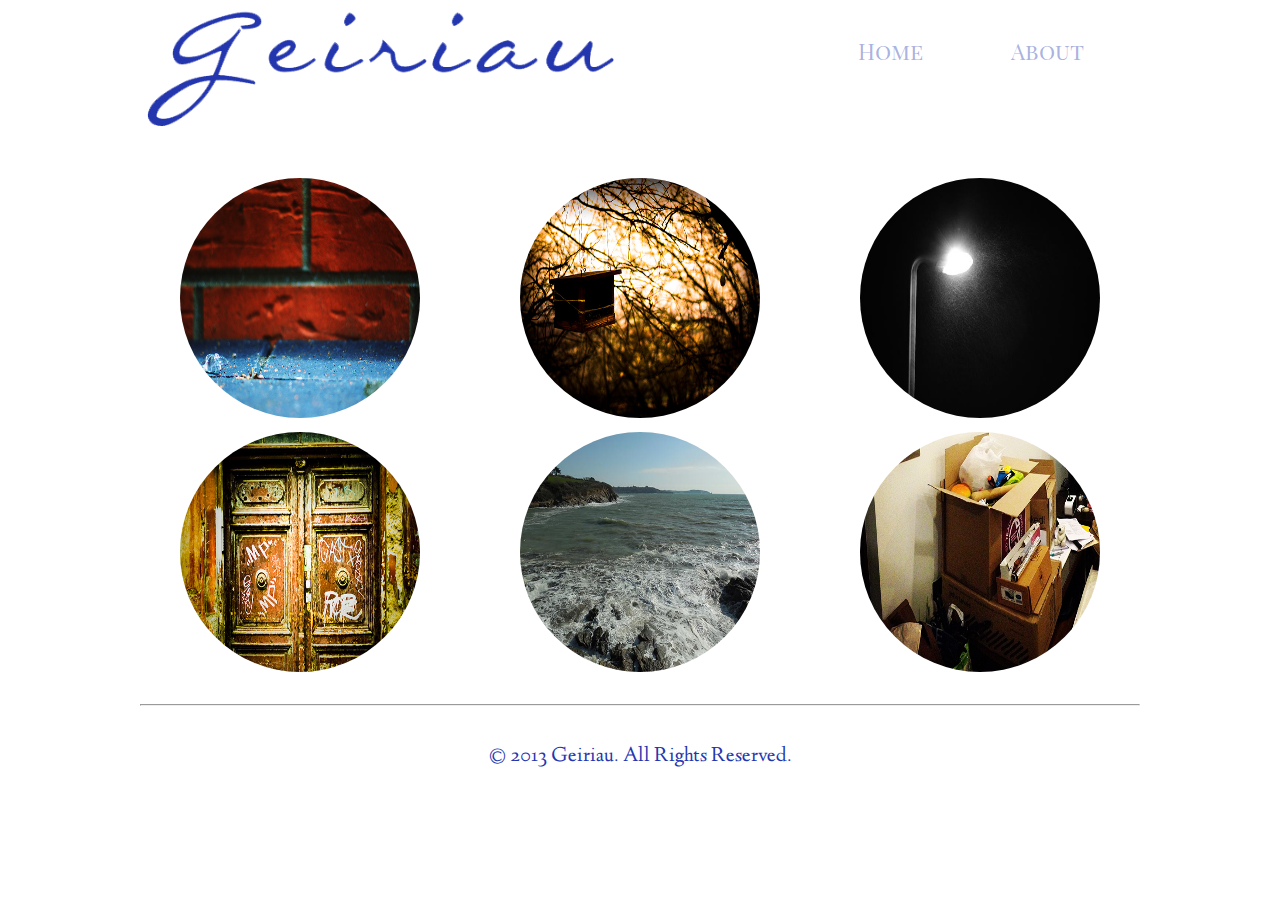
<file: index.html>
<!DOCTYPE HTML PUBLIC "-//W3C//DTD HTML 4.01//EN"
    "http://www.w3.org/TR/html4/strict.dtd"
    >
<html lang="en">
<head>
    <title>Geiriau</title>
    <link rel="stylesheet" href="css/normalize.css" type="text/css" media="screen" >
    <link rel="stylesheet" href="css/grid.css" type="text/css" media="screen">
    <link rel="stylesheet" href="css/style.css" type="text/css" media="screen">
    <meta name="viewport" content="width=device-width, initial-scale=1">
    <meta name="description" content="A collection of short stories, flash fiction and other writing. My imagination in words." />
</head>
<body>
    <div class="container clearfix">
    <div class="grid_6 header_img">
        <a href="/"><img src="img/title.png" alt="Geiriau-Header"></a>
    </div>
    <div class="grid_6 omega">
         <ul class="main-nav">   
            <li class="nav-first"><a href="/">Home</a></li>
            <li class="nav-first"><a href="about.html">About</a></li>
           <!-- <li class="nav-first"><a href="#">Stories</a>
                <ul class="sub-nav">
                    <li><a href="#" class="nav-second">Flash Fiction</a></li>
                    <li><a href="#" class="nav-second">Short Stories</a></li>
            </ul>
            </li>
            <li class="nav-first"><a href="#">Contact</a></li> -->
         </ul>
    </div>
    <div class="grid_12" id="content">
        <div class="grid_4 story_home">
            <a href="where-the-sparkles-lie.html"><img src="img/one.jpg"></a>
            <span class="story_title">Where The Sparkles Lie</span>
        </div>
        <div class="grid_4 story_home">
            <a href="no-one-at-home.html"><img src="img/two.jpg"></a>
            <span class="story_title">No-One At Home</span>
        </div>
        <div class="grid_4 story_home omega">
            <a href="as-dust-dances.html"><img src="img/three.jpg"></a>
            <span class="story_title">As Dust Dances</span>
        </div>
        <div class="grid_4 story_home">
            <a href="the-door.html"><img src="img/four.jpg"></a>
            <span class="story_title">The Door</span>
        </div>
        <div class="grid_4 story_home">
            <a href="the-waves.html"><img src="img/five.jpg"></a>
            <span class="story_title">The Waves</span>
        </div>
        <div class="grid_4 story_home omega">
            <a href="moving-on.html"><img src="img/six.jpg"></a>
            <span class="story_title">Moving On</span>
        </div>  
    </div>
    <div class="grid_12"><hr/></div>
    <div id="copyright" class="grid_12">
      <p>&copy; 2013 Geiriau. All Rights Reserved.</p>
    </div>
</body>
</html>
</file>
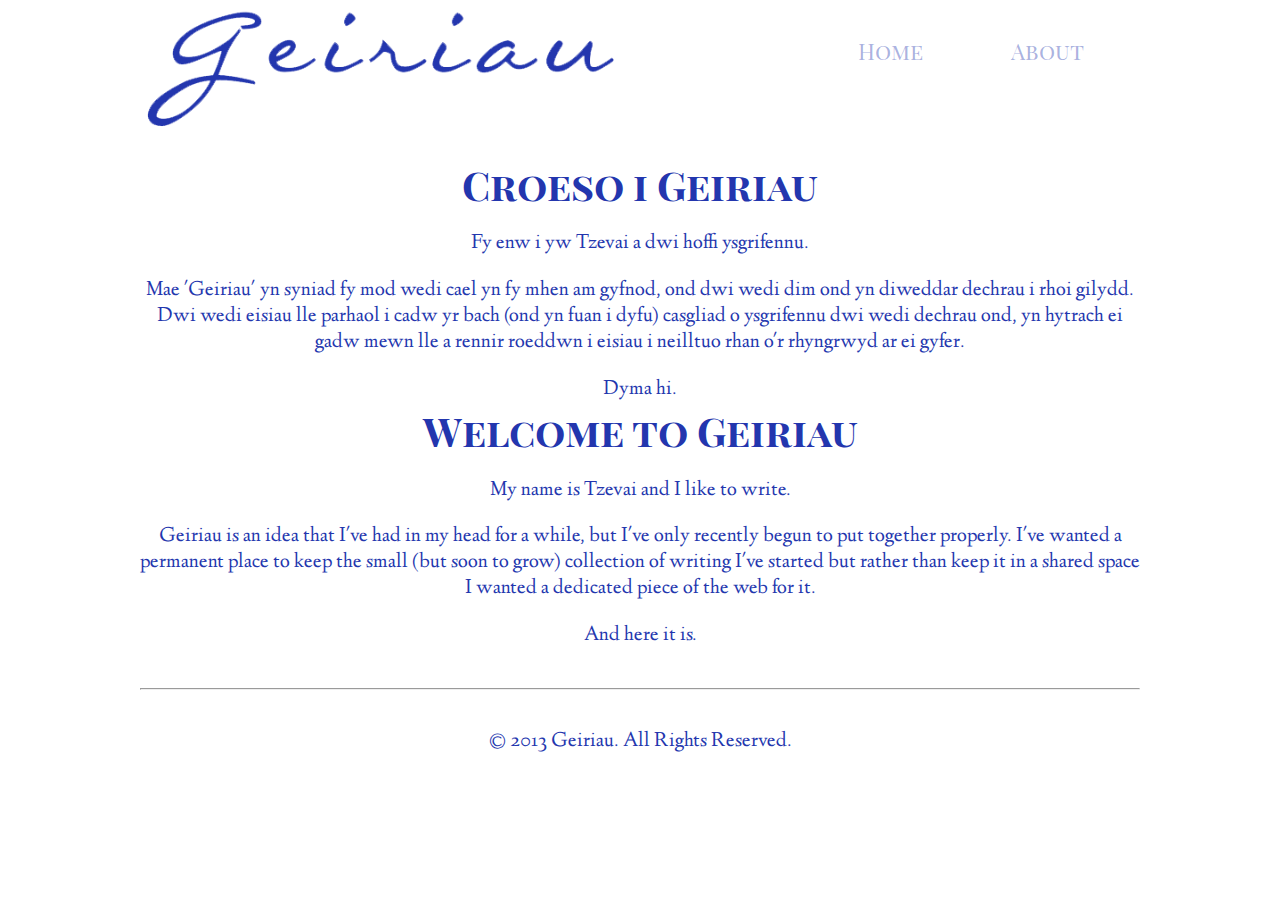
<file: about.html>
<!DOCTYPE HTML PUBLIC "-//W3C//DTD HTML 4.01//EN"
    "http://www.w3.org/TR/html4/strict.dtd"
    >
<html lang="en">
<head>
    <title>Geiriau</title>
    <link rel="stylesheet" href="css/normalize.css" type="text/css" media="screen" >
    <link rel="stylesheet" href="css/grid.css" type="text/css" media="screen">
    <link rel="stylesheet" href="css/style.css" type="text/css" media="screen">
    <meta name="viewport" content="width=device-width, initial-scale=1">
    <meta name="description" content="A collection of short stories, flash fiction and other writing. My imagination in words." />
</head>
<body>
    <div class="container clearfix">
    <div class="grid_6 header_img">
        <a href="/"><img src="img/title.png" alt="Geiriau-Header"></a>
    </div>
    <div class="grid_6 omega">
         <ul class="main-nav">   
            <li class="nav-first"><a href="/">Home</a></li>
            <li class="nav-first"><a href="about.html">About</a></li>
           <!-- <li class="nav-first"><a href="#">Stories</a>
                <ul class="sub-nav">
                    <li><a href="#" class="nav-second">Flash Fiction</a></li>
                    <li><a href="#" class="nav-second">Short Stories</a></li>
            </ul>
            </li>
            <li class="nav-first"><a href="#">Contact</a></li> -->
         </ul>
    </div>
    <div class="grid_12" id="content">
        <div class="about_text">
        <h4>Croeso i Geiriau</h4>
        <p>Fy enw i yw Tzevai a dwi hoffi ysgrifennu.</p>
        <p>Mae &apos;Geiriau&apos; yn syniad fy mod wedi cael yn fy mhen am gyfnod, ond dwi wedi dim ond yn diweddar dechrau i rhoi gilydd. Dwi wedi eisiau lle parhaol i cadw yr bach (ond yn fuan i dyfu) casgliad o ysgrifennu dwi wedi dechrau ond, yn hytrach ei gadw mewn lle a rennir roeddwn i eisiau i neilltuo rhan  o&#39r rhyngrwyd ar ei gyfer.</p>
        <p>Dyma hi.</p>
        <h4>Welcome to Geiriau</h4>
        <p>My name is Tzevai and I like to write.</p>
        <p>Geiriau is an idea that I&#39ve had in my head for a while, but I&#39ve only recently begun to put together properly. I&#39ve wanted a permanent place to    keep the small (but soon to grow) collection of writing I&#39ve started but rather than keep it in a shared space I wanted a dedicated piece of the web for it.</p>
        <p>And here it is.</p>
        </div>
    </div>
    <div class="grid_12"><hr/></div>
    <div id="copyright" class="grid_12">
      <p>&copy; 2013 Geiriau. All Rights Reserved.</p>
    </div>
</body>
</html>
</file>
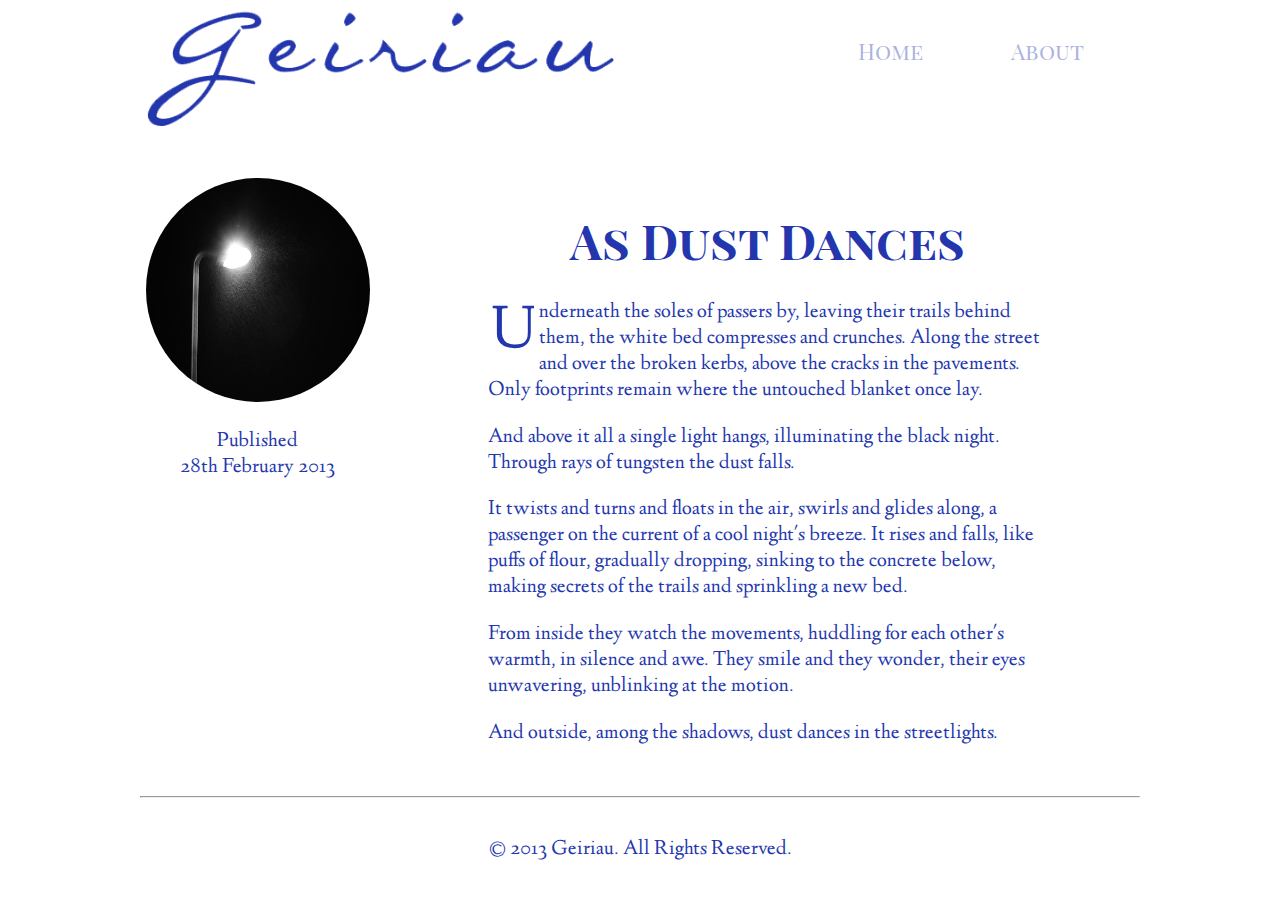
<file: as-dust-dances.html>
<!DOCTYPE HTML PUBLIC "-//W3C//DTD HTML 4.01//EN"
    "http://www.w3.org/TR/html4/strict.dtd"
    >
<html lang="en">
<head>
    <title>Geiriau</title>
    <link rel="stylesheet" href="css/normalize.css" type="text/css" media="screen" >
    <link rel="stylesheet" href="css/grid.css" type="text/css" media="screen">
    <link rel="stylesheet" href="css/style.css" type="text/css" media="screen">
    <meta name="viewport" content="width=device-width, initial-scale=1">
    <meta name="description" content="A collection of short stories, flash fiction and other writing. My imagination in words." />
</head>
<body>
    <div class="container clearfix">
    <div class="grid_6 header_img">
        <a href="/"><img src="img/title.png" alt="Geiriau-Header"></a>
    </div>
    <div class="grid_6 omega">
         <ul class="main-nav">   
            <li class="nav-first"><a href="/">Home</a></li>
            <li class="nav-first"><a href="about.html">About</a></li>
           <!-- <li class="nav-first"><a href="#">Stories</a>
                <ul class="sub-nav">
                    <li><a href="#" class="nav-second">Flash Fiction</a></li>
                    <li><a href="#" class="nav-second">Short Stories</a></li>
            </ul>
            </li>
            <li class="nav-first"><a href="#">Contact</a></li> -->
         </ul>
    </div>
    <div class="grid_12" id="content">
        <div class="grid_3   author_detail">
        <div class="author_img">
            <img src="img/three.jpg">    
        </div>
        <div class="author_meta">
            <p>Published</br>28th February 2013</p>
        </div>
        </div>
        <div id="content" class="grid_9 omega">
            <h3 class="post_title">As Dust Dances</h3>
            <div class="post_words">
                <p>Underneath the soles of passers by, leaving their trails behind them, the white bed compresses and crunches. Along the street and over the broken kerbs, above the cracks in the pavements. Only footprints remain where the untouched blanket once lay.</p>
                <p>And above it all a single light hangs, illuminating the black night. Through rays of tungsten the dust falls.</p>
                <p>It twists and turns and floats in the air, swirls and glides along, a passenger on the current of a cool night&#39s breeze. It rises and falls, like puffs of flour, gradually dropping, sinking to the concrete below, making secrets of the trails and sprinkling a new bed.</p>
                <p>From inside they watch the movements, huddling for each other&#39s warmth, in silence and awe. They smile and they wonder, their eyes unwavering, unblinking at the motion.</p>
                <p>And outside, among the shadows, dust dances in the streetlights.</p>
            </div>
        </div>
    </div>
    <div class="grid_12"><hr/></div>
    <div id="copyright" class="grid_12">
      <p>&copy; 2013 Geiriau. All Rights Reserved.</p>
    </div>
</body>
</html>
</file>
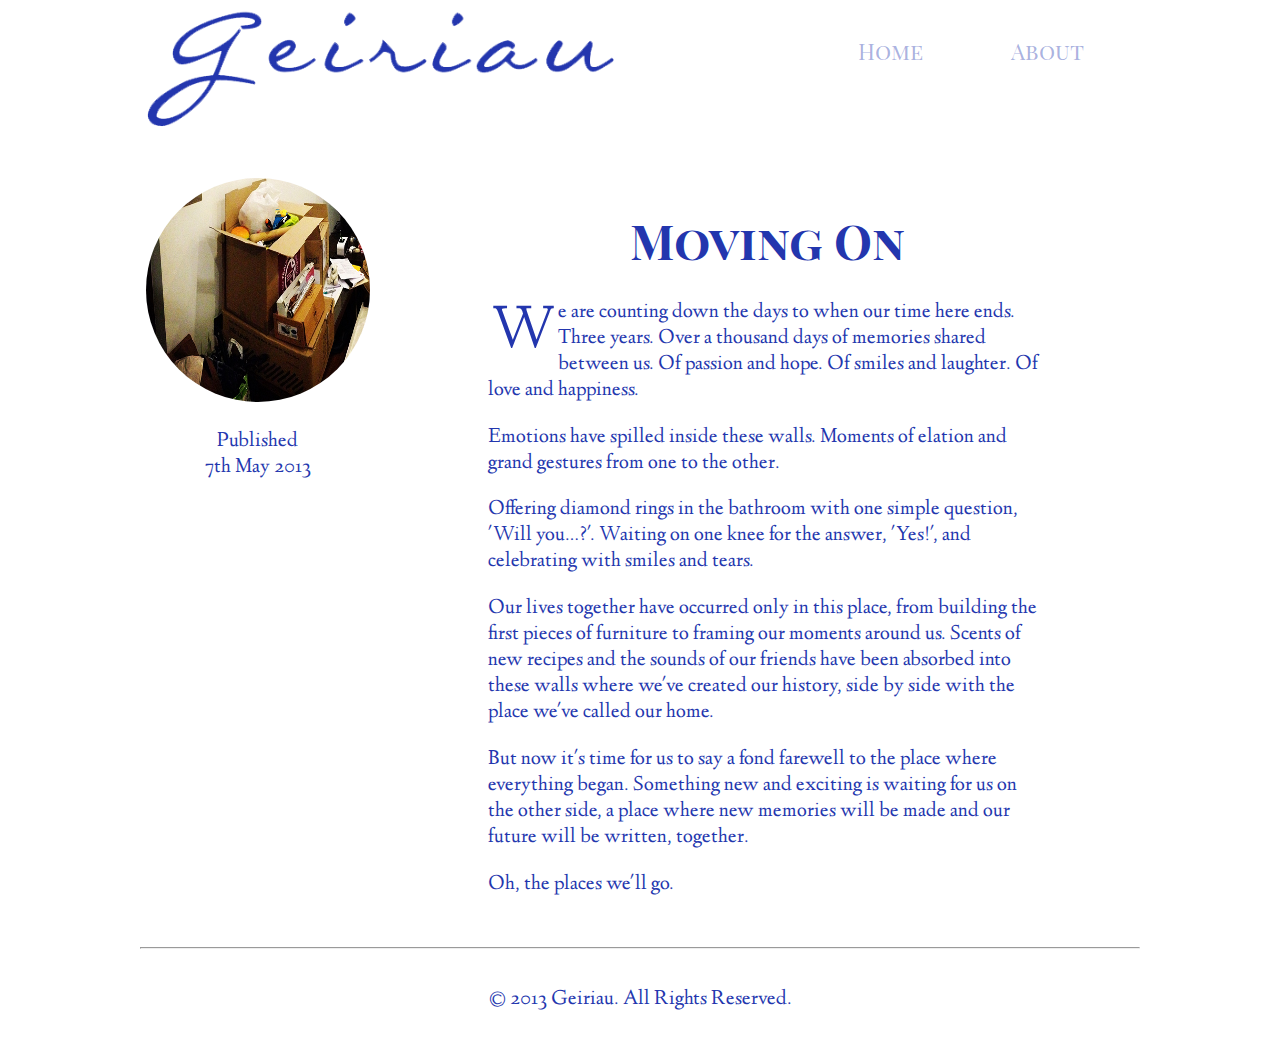
<file: moving-on.html>
<!DOCTYPE HTML PUBLIC "-//W3C//DTD HTML 4.01//EN"
    "http://www.w3.org/TR/html4/strict.dtd"
    >
<html lang="en">
<head>
    <title>Geiriau</title>
    <link rel="stylesheet" href="css/normalize.css" type="text/css" media="screen" >
    <link rel="stylesheet" href="css/grid.css" type="text/css" media="screen">
    <link rel="stylesheet" href="css/style.css" type="text/css" media="screen">
    <meta name="viewport" content="width=device-width, initial-scale=1">
    <meta name="description" content="A collection of short stories, flash fiction and other writing. My imagination in words." />
</head>
<body>
    <div class="container clearfix">
    <div class="grid_6 header_img">
        <a href="/"><img src="img/title.png" alt="Geiriau-Header"></a>
    </div>
    <div class="grid_6 omega">
         <ul class="main-nav">   
            <li class="nav-first"><a href="/">Home</a></li>
            <li class="nav-first"><a href="about.html">About</a></li>
           <!-- <li class="nav-first"><a href="#">Stories</a>
                <ul class="sub-nav">
                    <li><a href="#" class="nav-second">Flash Fiction</a></li>
                    <li><a href="#" class="nav-second">Short Stories</a></li>
            </ul>
            </li>
            <li class="nav-first"><a href="#">Contact</a></li> -->
         </ul>
    </div>
    <div class="grid_12" id="content">
        <div class="grid_3   author_detail">
        <div class="author_img">
            <img src="img/six.jpg">    
        </div>
        <div class="author_meta">
            <p>Published</br>7th May 2013</p>
        </div>
        </div>
        <div id="content" class="grid_9 omega">
            <h3 class="post_title">Moving On</h3>
            <div class="post_words">
                <p>We are counting down the days to when our time here ends. Three years. Over a thousand days of memories shared between us. Of passion and hope. Of smiles and laughter. Of love and happiness.</p>
                <p>Emotions have spilled inside these walls. Moments of elation and grand gestures from one to the other.</p>
                <p>Offering diamond rings in the bathroom with one simple question, &#39Will you&#8230?&#39. Waiting on one knee for the answer, &#39Yes!&#39, and celebrating with smiles and tears.</p>
                <p>Our lives together have occurred only in this place, from building the first pieces of furniture to framing our moments around us. Scents of new recipes and the sounds of our friends have been absorbed into these walls where we&#39ve created our history, side by side with the place we&#39ve called our home.</p>
                <p>But now it&#39s time for us to say a fond farewell to the place where everything began. Something new and exciting is waiting for us on the other side, a place where new memories will be made and our future will be written, together.</p>
                <p>Oh, the places we&#39ll go.</p>
            </div>
        </div>
    </div>
    <div class="grid_12"><hr/></div>
    <div id="copyright" class="grid_12">
      <p>&copy; 2013 Geiriau. All Rights Reserved.</p>
    </div>
</body>
</html>
</file>
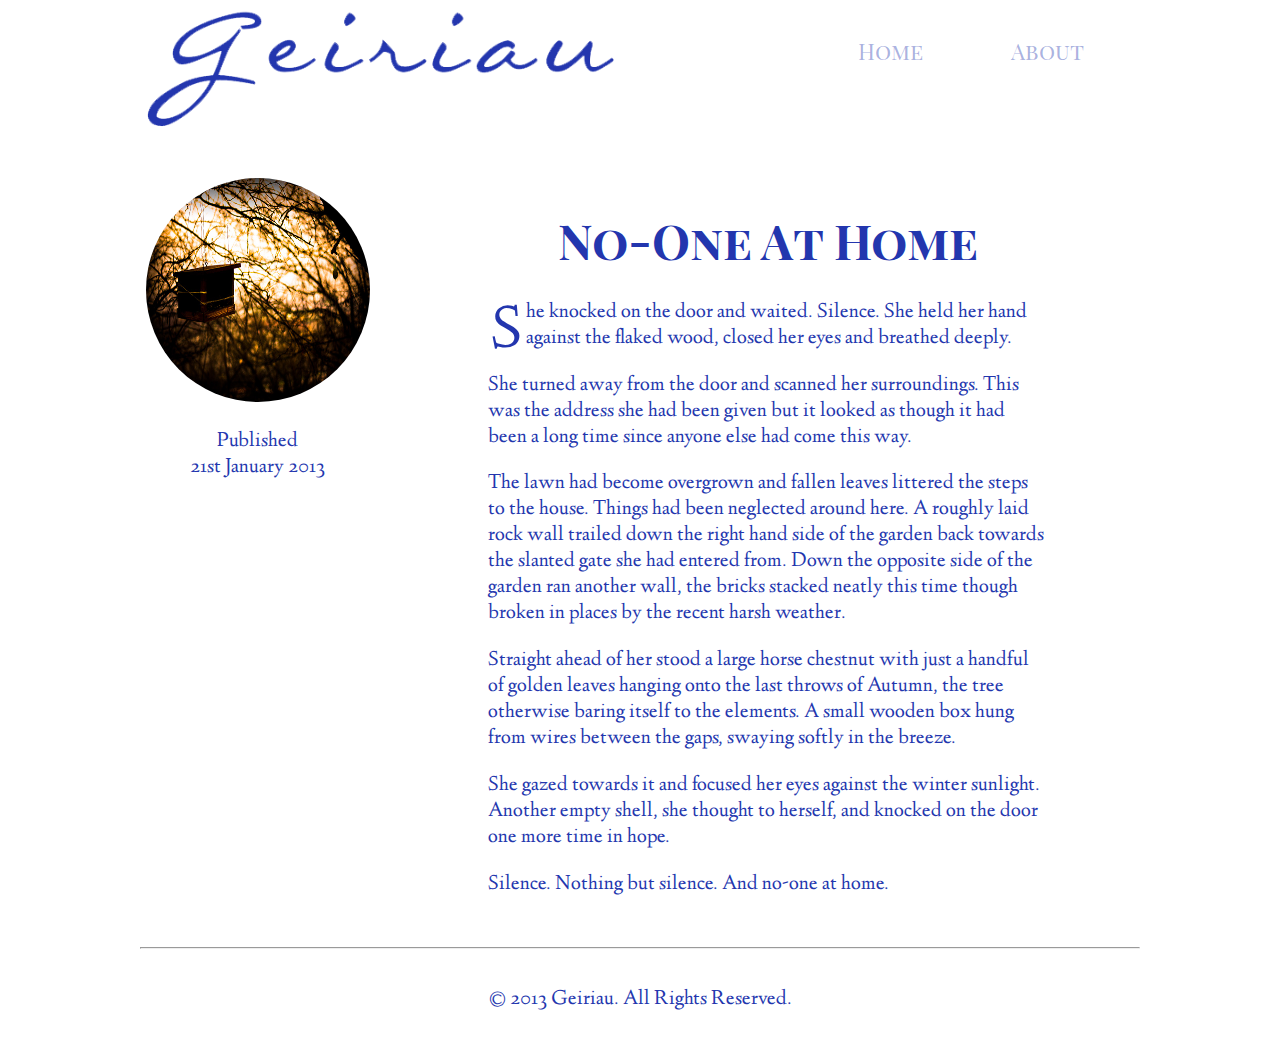
<file: no-one-at-home.html>
<!DOCTYPE HTML PUBLIC "-//W3C//DTD HTML 4.01//EN"
    "http://www.w3.org/TR/html4/strict.dtd"
    >
<html lang="en">
<head>
    <title>Geiriau</title>
    <link rel="stylesheet" href="css/normalize.css" type="text/css" media="screen" >
    <link rel="stylesheet" href="css/grid.css" type="text/css" media="screen">
    <link rel="stylesheet" href="css/style.css" type="text/css" media="screen">
    <meta name="viewport" content="width=device-width, initial-scale=1">
    <meta name="description" content="A collection of short stories, flash fiction and other writing. My imagination in words." />
</head>
<body>
    <div class="container clearfix">
    <div class="grid_6 header_img">
        <a href="/"><img src="img/title.png" alt="Geiriau-Header"></a>
    </div>
    <div class="grid_6 omega">
         <ul class="main-nav">   
            <li class="nav-first"><a href="/">Home</a></li>
            <li class="nav-first"><a href="about.html">About</a></li>
           <!-- <li class="nav-first"><a href="#">Stories</a>
                <ul class="sub-nav">
                    <li><a href="#" class="nav-second">Flash Fiction</a></li>
                    <li><a href="#" class="nav-second">Short Stories</a></li>
            </ul>
            </li>
            <li class="nav-first"><a href="#">Contact</a></li> -->
         </ul>
    </div>
    <div class="grid_12" id="content">
        <div class="grid_3   author_detail">
        <div class="author_img">
            <img src="img/two.jpg">    
        </div>
        <div class="author_meta">
            <p>Published</br>21st January 2013</p>
        </div>
        </div>
        <div id="content" class="grid_9 omega">
            <h3 class="post_title">No-One At Home</h3>
            <div class="post_words">
                <p>She knocked on the door and waited. Silence. She held her hand against the flaked wood, closed her eyes and breathed deeply.</p>
                <p>She turned away from the door and scanned her surroundings. This was the address she had been given but it looked as though it had been a long time since anyone else had come this way.</p>
                <p>The lawn had become overgrown and fallen leaves littered the steps to the house. Things had been neglected around here. A roughly laid rock wall trailed down the right hand side of the garden back towards the slanted gate she had entered from. Down the opposite side of the garden ran another wall, the bricks stacked neatly this time though broken in places by the recent harsh weather.</p>
                <p>Straight ahead of her stood a large horse chestnut with just a handful of golden leaves hanging onto the last throws of Autumn, the tree otherwise baring itself to the elements. A small wooden box hung from wires between the gaps, swaying softly in the breeze.</p>
                <p>She gazed towards it and focused her eyes against the winter sunlight. Another empty shell, she thought to herself, and knocked on the door one more time in hope.</p>
                <p>Silence. Nothing but silence. And no-one at home.</p>
            </div>
        </div>
    </div>
    <div class="grid_12"><hr/></div>
    <div id="copyright" class="grid_12">
      <p>&copy; 2013 Geiriau. All Rights Reserved.</p>
    </div>
</body>
</html>
</file>
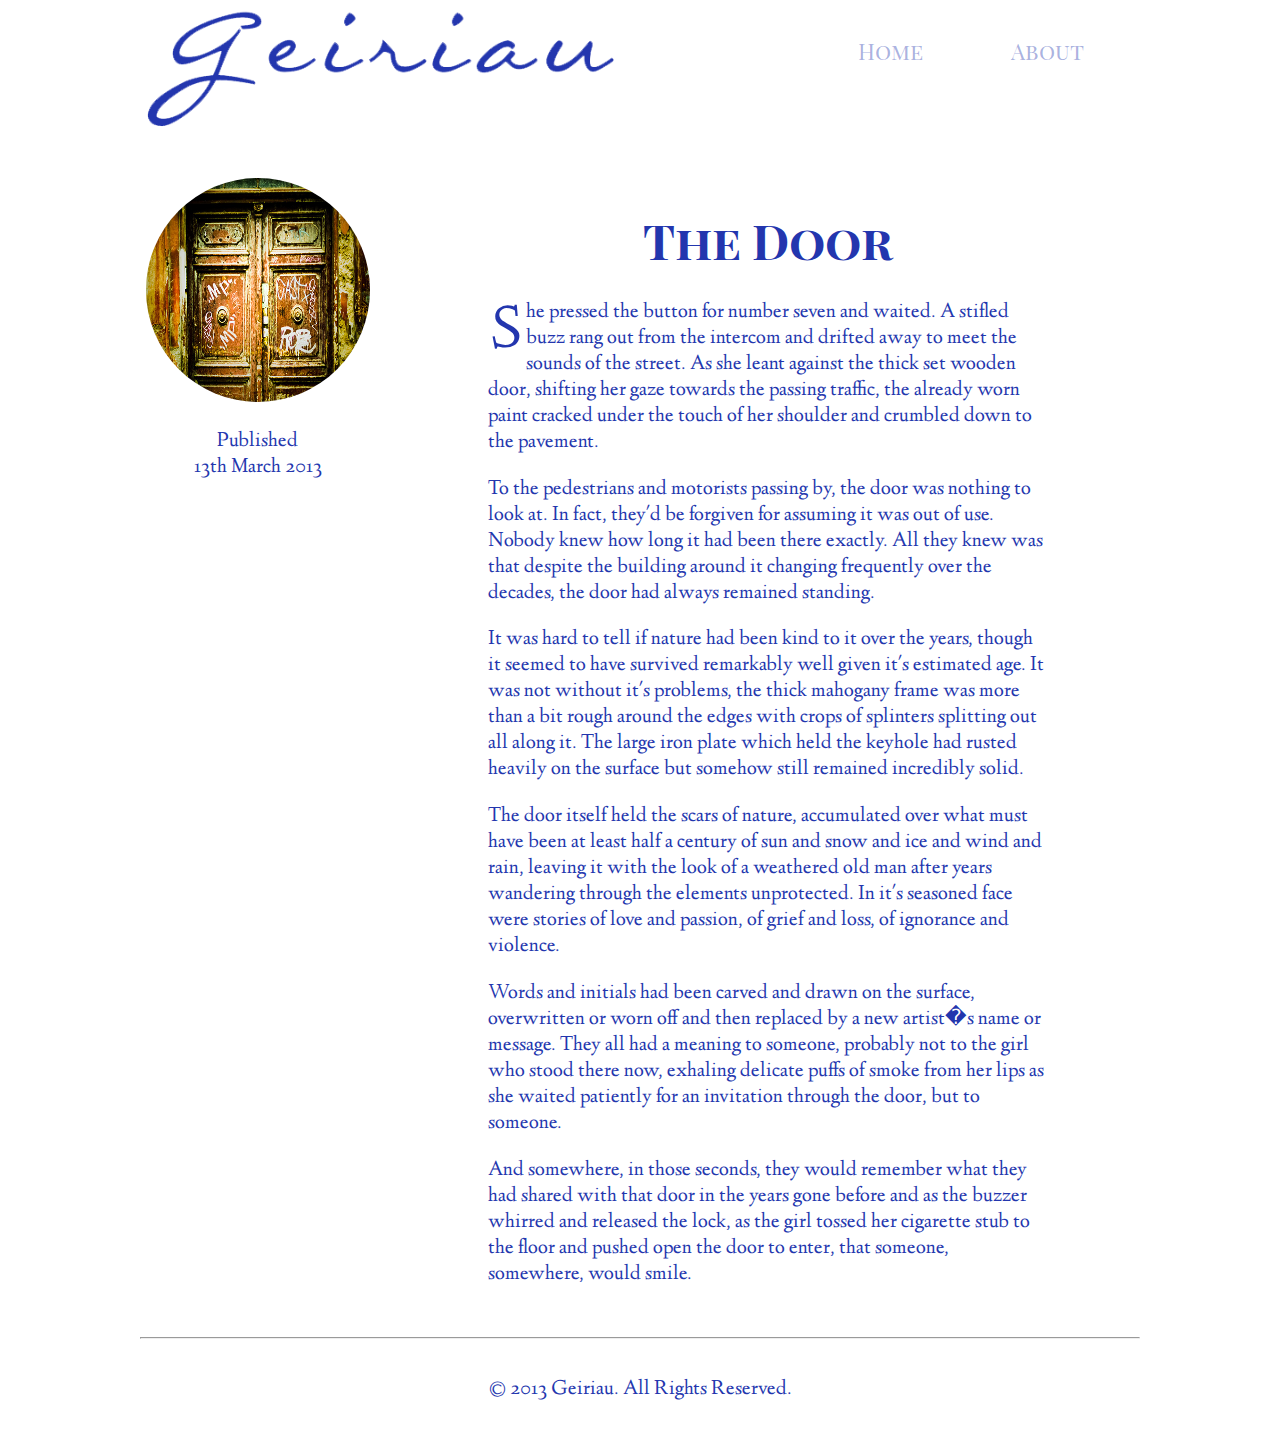
<file: the-door.html>
<!DOCTYPE HTML PUBLIC "-//W3C//DTD HTML 4.01//EN"
    "http://www.w3.org/TR/html4/strict.dtd"
    >
<html lang="en">
<head>
    <title>Geiriau</title>
    <link rel="stylesheet" href="css/normalize.css" type="text/css" media="screen" >
    <link rel="stylesheet" href="css/grid.css" type="text/css" media="screen">
    <link rel="stylesheet" href="css/style.css" type="text/css" media="screen">
    <meta name="viewport" content="width=device-width, initial-scale=1">
    <meta name="description" content="A collection of short stories, flash fiction and other writing. My imagination in words." />
</head>
<body>
    <div class="container clearfix">
    <div class="grid_6 header_img">
        <a href="/"><img src="img/title.png" alt="Geiriau-Header"></a>
    </div>
    <div class="grid_6 omega">
         <ul class="main-nav">   
            <li class="nav-first"><a href="/">Home</a></li>
            <li class="nav-first"><a href="about.html">About</a></li>
           <!-- <li class="nav-first"><a href="#">Stories</a>
                <ul class="sub-nav">
                    <li><a href="#" class="nav-second">Flash Fiction</a></li>
                    <li><a href="#" class="nav-second">Short Stories</a></li>
            </ul>
            </li>
            <li class="nav-first"><a href="#">Contact</a></li> -->
         </ul>
    </div>
    <div class="grid_12" id="content">
        <div class="grid_3   author_detail">
        <div class="author_img">
            <img src="img/four.jpg">    
        </div>
        <div class="author_meta">
            <p>Published</br>13th March 2013</p>
        </div>
        </div>
        <div id="content" class="grid_9 omega">
            <h3 class="post_title">The Door</h3>
            <div class="post_words">
                <p>She pressed the button for number seven and waited. A stifled buzz rang out from the intercom and drifted away to meet the sounds of the street. As she leant against the thick set wooden door, shifting her gaze towards the passing traffic, the already worn paint cracked under the touch of her shoulder and crumbled down to the pavement.</p>
                <p>To the pedestrians and motorists passing by, the door was nothing to look at. In fact, they&#39d be forgiven for assuming it was out of use. Nobody knew how long it had been there exactly. All they knew was that despite the building around it changing frequently over the decades, the door had always remained standing.</p>
                <p>It was hard to tell if nature had been kind to it over the years, though it seemed to have survived remarkably well given it&#39s estimated age. It was not without it&#39s problems, the thick mahogany frame was more than a bit rough around the edges with crops of splinters splitting out all along it. The large iron plate which held the keyhole had rusted heavily on the surface but somehow still remained incredibly solid.</p>
                <p>The door itself held the scars of nature, accumulated over what must have been at least half a century of sun and snow and ice and wind and rain, leaving it with the look of a weathered old man after years wandering through the elements unprotected. In it&#39s seasoned face were stories of love and passion, of grief and loss, of ignorance and violence.</p>
                <p>Words and initials had been carved and drawn on the surface, overwritten or worn off and then replaced by a new artist�s name or message. They all had a meaning to someone, probably not to the girl who stood there now, exhaling delicate puffs of smoke from her lips as she waited patiently for an invitation through the door, but to someone.</p>
                <p>And somewhere, in those seconds, they would remember what they had shared with that door in the years gone before and as the buzzer whirred and released the lock, as the girl tossed her cigarette stub to the floor and pushed open the door to enter, that someone, somewhere, would smile.</p>
            </div>
        </div>
    </div>
    <div class="grid_12"><hr/></div>
    <div id="copyright" class="grid_12">
      <p>&copy; 2013 Geiriau. All Rights Reserved.</p>
    </div>
</body>
</html>
</file>
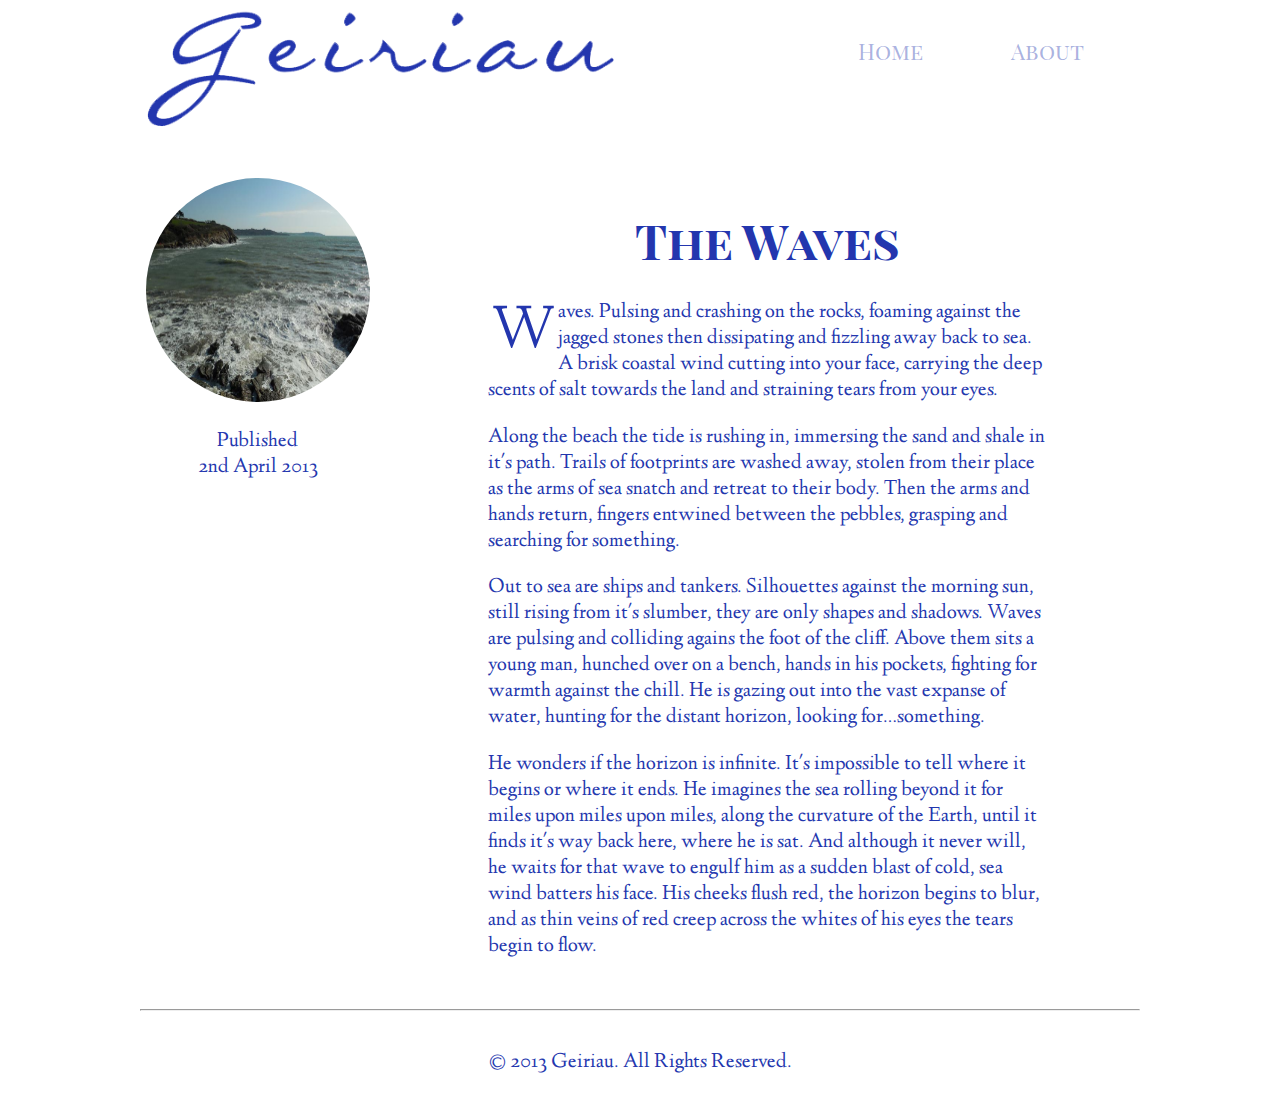
<file: the-waves.html>
<!DOCTYPE HTML PUBLIC "-//W3C//DTD HTML 4.01//EN"
    "http://www.w3.org/TR/html4/strict.dtd"
    >
<html lang="en">
<head>
    <title>Geiriau</title>
    <link rel="stylesheet" href="css/normalize.css" type="text/css" media="screen" >
    <link rel="stylesheet" href="css/grid.css" type="text/css" media="screen">
    <link rel="stylesheet" href="css/style.css" type="text/css" media="screen">
    <meta name="viewport" content="width=device-width, initial-scale=1">
    <meta name="description" content="A collection of short stories, flash fiction and other writing. My imagination in words." />
</head>
<body>
    <div class="container clearfix">
    <div class="grid_6 header_img">
        <a href="/"><img src="img/title.png" alt="Geiriau-Header"></a>
    </div>
    <div class="grid_6 omega">
         <ul class="main-nav">   
            <li class="nav-first"><a href="/">Home</a></li>
            <li class="nav-first"><a href="about.html">About</a></li>
           <!-- <li class="nav-first"><a href="#">Stories</a>
                <ul class="sub-nav">
                    <li><a href="#" class="nav-second">Flash Fiction</a></li>
                    <li><a href="#" class="nav-second">Short Stories</a></li>
            </ul>
            </li>
            <li class="nav-first"><a href="#">Contact</a></li> -->
         </ul>
    </div>
    <div class="grid_12" id="content">
        <div class="grid_3   author_detail">
        <div class="author_img">
            <img src="img/five.jpg">    
        </div>
        <div class="author_meta">
            <p>Published</br>2nd April 2013</p>
        </div>
        </div>
        <div id="content" class="grid_9 omega">
            <h3 class="post_title">The Waves</h3>
            <div class="post_words">
                <p>Waves. Pulsing and crashing on the rocks, foaming against the jagged stones then dissipating and fizzling away back to sea. A brisk coastal wind cutting into your face, carrying the deep scents of salt towards the land and straining tears from your eyes.</p>
                <p>Along the beach the tide is rushing in, immersing the sand and shale in it&#39s path. Trails of footprints are washed away, stolen from their place as the arms of sea snatch and retreat to their body. Then the arms and hands return, fingers entwined between the pebbles, grasping and searching for something.</p>
                <p>Out to sea are ships and tankers. Silhouettes against the morning sun, still rising from it&#39s slumber, they are only shapes and shadows. Waves are pulsing and colliding agains the foot of the cliff. Above them sits a young man, hunched over on a bench, hands in his pockets, fighting for warmth against the chill. He is gazing out into the vast expanse of water, hunting for the distant horizon, looking for&#8230something.</p>
                <p>He wonders if the horizon is infinite. It&#39s impossible to tell where it begins or where it ends. He imagines the sea rolling beyond it for miles upon miles upon miles, along the curvature of the Earth, until it finds it&#39s way back here, where he is sat. And although it never will, he waits for that wave to engulf him as a sudden blast of cold, sea wind batters his face. His cheeks flush red, the horizon begins to blur, and as thin veins of red creep across the whites of his eyes the tears begin to flow.</p>
            </div>
        </div>
    </div>
    <div class="grid_12"><hr/></div>
    <div id="copyright" class="grid_12">
      <p>&copy; 2013 Geiriau. All Rights Reserved.</p>
    </div>
</body>
</html>
</file>
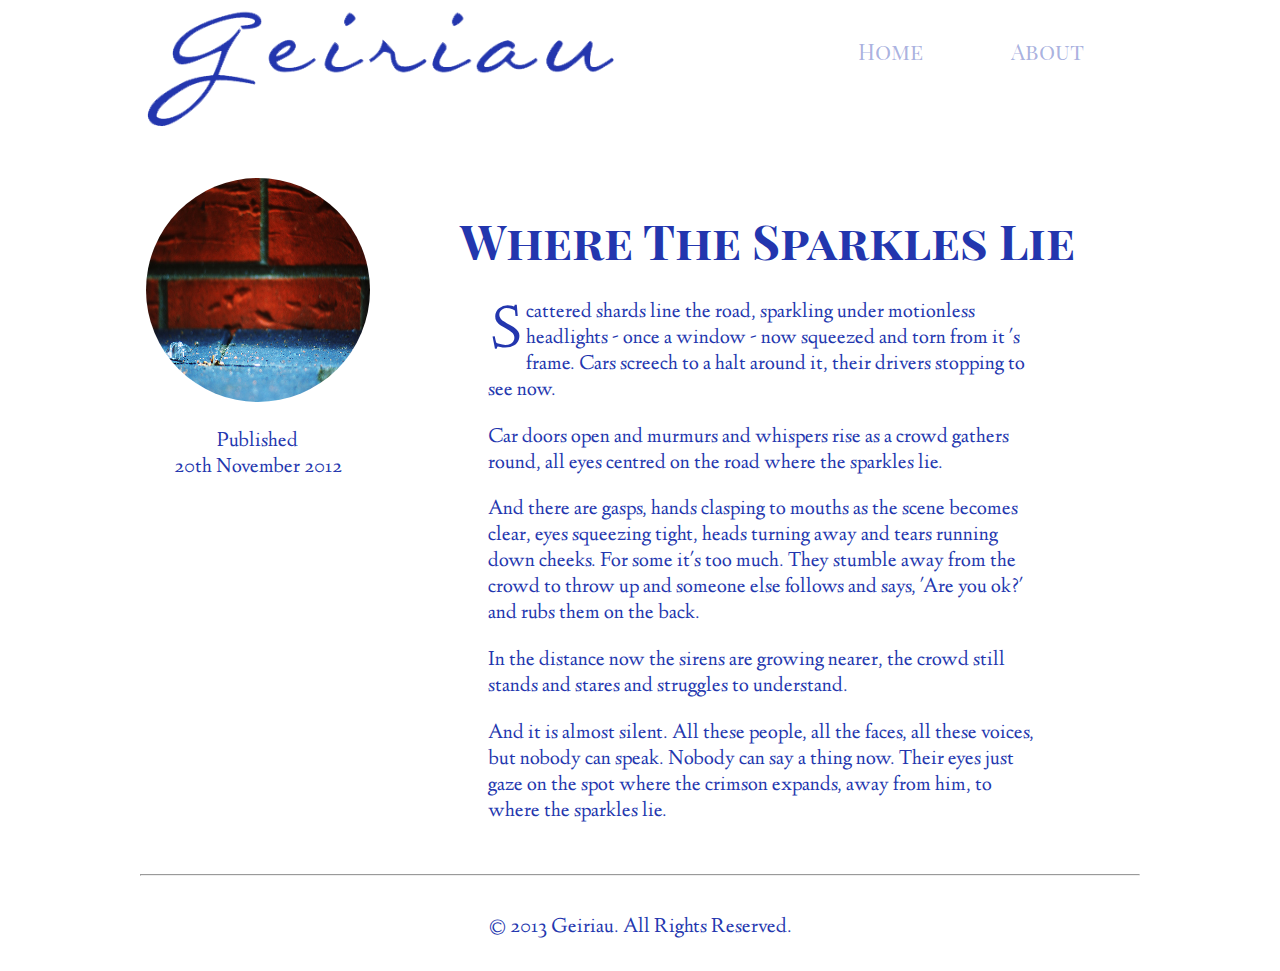
<file: where-the-sparkles-lie.html>
<!DOCTYPE HTML PUBLIC "-//W3C//DTD HTML 4.01//EN"
    "http://www.w3.org/TR/html4/strict.dtd"
    >
<html lang="en">
<head>
    <title>Geiriau</title>
    <link rel="stylesheet" href="css/normalize.css" type="text/css" media="screen" >
    <link rel="stylesheet" href="css/grid.css" type="text/css" media="screen">
    <link rel="stylesheet" href="css/style.css" type="text/css" media="screen">
    <meta name="viewport" content="width=device-width, initial-scale=1">
    <meta name="description" content="A collection of short stories, flash fiction and other writing. My imagination in words." />
</head>
<body>
    <div class="container clearfix">
    <div class="grid_6 header_img">
        <a href="/"><img src="img/title.png" alt="Geiriau-Header"></a>
    </div>
    <div class="grid_6 omega">
         <ul class="main-nav">   
            <li class="nav-first"><a href="/">Home</a></li>
            <li class="nav-first"><a href="about.html">About</a></li>
           <!-- <li class="nav-first"><a href="#">Stories</a>
                <ul class="sub-nav">
                    <li><a href="#" class="nav-second">Flash Fiction</a></li>
                    <li><a href="#" class="nav-second">Short Stories</a></li>
            </ul>
            </li>
            <li class="nav-first"><a href="#">Contact</a></li> -->
         </ul>
    </div>
    <div class="grid_12" id="content">
        <div class="grid_3   author_detail">
        <div class="author_img">
            <img src="img/one.jpg">    
        </div>
        <div class="author_meta">
            <p>Published</br>20th November 2012</p>
        </div>
        </div>
        <div id="content" class="grid_9 omega">
            <h3 class="post_title wordwrap">Where The Sparkles Lie</h3>
            <div class="post_words">
                <p>Scattered shards line the road, sparkling under motionless headlights &#45 once a window &#45 now squeezed and torn from it &#39s frame. Cars screech to a halt around it, their drivers stopping to see now.</p>
                <p>Car doors open and murmurs and whispers rise as a crowd gathers round, all eyes centred on the road where the sparkles lie.</p>
                <p>And there are gasps, hands clasping to mouths as the scene becomes clear, eyes squeezing tight, heads turning away and tears running down cheeks. For some it&#39s too much. They stumble away from the crowd to throw up and someone else follows and says, &#39Are you ok?&#39 and rubs them on the back.</p>
                <p>In the distance now the sirens are growing nearer, the crowd still stands and stares and struggles to understand.</p>
                <p>And it is almost silent. All these people, all the faces, all these voices, but nobody can speak. Nobody can say a thing now. Their eyes just gaze on the spot where the crimson expands, away from him, to where the sparkles lie.</p>
            </div>
        </div>
    </div>
    <div class="grid_12"><hr/></div>
    <div id="copyright" class="grid_12">
      <p>&copy; 2013 Geiriau. All Rights Reserved.</p>
    </div>
</body>
</html>
</file>
<file: css/grid.css>
/*
 Width: 1000px
 # Columns : 12 
 Column width: 65px
 Gutter : 20px 

 */
.grid_1 { width: 6.5%; }
.grid_2 { width: 15%; }
.grid_3 { width: 23.5%; }
.grid_4 { width: 32%; }
.grid_5 { width: 40.5%; }
.grid_6 { width: 49%; }
.grid_7 { width: 57.5%; }
.grid_8 { width: 66%; }
.grid_9 { width: 74.5%; }
.grid_10 { width: 83%; }
.grid_11 { width: 91.5%; }
.grid_12 { width: 100%; }

.grid_1,
.grid_2,
.grid_3,
.grid_4,
.grid_5,
.grid_6,
.grid_7,
.grid_8,
.grid_9,
.grid_10,
.grid_11,
.grid_12 {
	margin: 0 2% 1% 0;
	float: left;
	display: block;
}

.alpha{margin-left:0px;}
.omega{margin-right:0px;}

.container{
	width: 1000px; 
	margin: auto;
	min-height: 100%;
}


.clear {
	clear:both;
	display:block;
	overflow:hidden;
	visibility:hidden;
	width:0;
	height:0
	}
.clearfix:after{
	clear:both;
	content:' ';
	display:block;
	font-size:0;
	line-height:0;
	visibility:hidden;
	width:0;
	height:0
	}
* html .clearfix,*:first-child+html .clearfix {
	zoom:1
	}
</file>
<file: css/style.css>
/*GLOBAL*/
@import url(http://fonts.googleapis.com/css?family=Playfair+Display|Playfair+Display+SC);
@import url(http://fonts.googleapis.com/css?family=Linden+Hill:400,400italic);

* {
    color: #2336ae;
}

h1, h2, h3, h4, h5, h6 {
    font-family: 'Playfair Display SC', serif;1
}

h1 {
    font-size: 400%;
}
h2 {
    font-size: 350%;
}
h3 {
    font-size: 300%;
}
h4 {
    font-size: 250%;
}
h5 {
    font-size: 200%;
}
h6 {
    font-size: 150%;
}
img {
    max-width: 100%;
}

a {
    text-decoration: none;
}

li {
    list-style: none;
}

p, span {
    font-family: 'Linden Hill', serif;
    font-size: 1.3em;
    line-height: 1.25em;
}

.wordwrap { 
   white-space: pre-wrap;      /* CSS3 */   
   white-space: -moz-pre-wrap; /* Firefox */    
   white-space: -pre-wrap;     /* Opera <7 */   
   white-space: -o-pre-wrap;   /* Opera 7 */    
   word-wrap: break-word;      /* IE */
}

/*HEADER & MENU*/

.main-nav {
    font-family: 'Playfair Display SC', serif;
    float: left;
    font-size: 140%; /*Set to 115% for 4 menu items */
    width: 100%;
    position: relative;
    margin-top: .38%;
    z-index: 100;
}

.main-nav li:first-child {
    margin-left: 30%;
}

.main-nav .nav-first {
    display: block;
    position: relative;
    float: left;
    margin: 5%;
    width: 22%;  /*Only two options currently, adjust accordingly if adding more (22% for 4)*/
    text-align: center; 
}

.main-nav .nav-first a {
    display: block;
    padding: 9% 5% 5% 5%;
    color: rgba(34,54,174,.4);
    transition: all 1.5s ease-in-out;
    -webkit-transition: all 1s ease-in-out;
    -moz-transition: all 1s ease-in-out;
    -o-transition: all 1s ease-in-out;
}

.nav-first:hover a{
    color: #2336ae;
    transition: all 1s ease-out-in;
    -webkit-transition: all 1s ease-out-in;
    -moz-transition: all 1s ease-out-in;
    -o-transition: all 1s ease-out-in;
}

.sub-nav {
    display: none;
    position: absolute;
    width: 100%;
    margin-top: .38%;
    text-align: center;
}

li:hover .sub-nav {
    display: block; 
    transition: all 1.5s ease-out-in;
    -webkit-transition: all 1.5s ease-out-in;
    -moz-transition: all 1.5s ease-out-in;
    -o-transition: all 1.5s ease-out-in;
}

li:hover .sub-nav a{
    color: rgba(34,54,174,.4);
    display: block;
    padding: 8% 5% 5% 5%;
    transition: all 1.5s ease-out-in;
    -webkit-transition: all 1.5s ease-out-in;
    -moz-transition: all 1.5s ease-out-in;
    -o-transition: all 1.5s ease-out-in;
}
.sub-nav li {
    position: asbolute;
    background-color: rgba(255,255,255,.6);
    border-radius: 10%;
    display: block;
    width: 160%;
    margin-left: -66%;
    z-index: 100;
}

.sub-nav li:hover a{
    color: #2336ae;
}

/*Content*/
#content {
    margin-top: 3%;
    min-height: 100%;
}

#content h4 {
    margin-top: -2%;
    text-align: center;
}

.story_home {
    position: relative;
    display: block;
    float: left;
    text-align: center;
}

.story_home img {
    position: relative;
    height: 15em;
    width: 15em;
    -webkit-border-radius: 50%;
    -moz-border-radius:50%;
    border-radius: 50%;
    vertical-align: center;
    transition: all 1.5s ease-in-out;
    -webkit-transition: all 1.5s ease-in-out;
    -moz-transition: all 1.5s ease-in-out;
    -o-transition: all 1.5s ease-in-out;
    z-index: 2;
}

.story_title {
    position: absolute;
    font-size: 2.5em;
    font-style: italic;
    width: 50%;
    height: 50%;
    padding: 5%;
    text-wrap: normal;
    text-align: center;
    left: 20%;
    top: 20%;
    z-index: 1;
}

.story_home img:hover {
    opacity: .2;
    transition: all 1.5s ease-out-in;
    -webkit-transition: all 1.5s ease-out-in;
    -moz-transition: all 1.5s ease-out-in;
    -o-transition: all 1.5s ease-out-in;
}

#copyright {
    font-family: 'Playfair Display SC', serif;
    text-align: center;
    width: 100%;
}

/*About Page*/
.about_text {
    text-align: center;
}

.about_text h4 {
    margin-bottom: 0%;
}

/*Post content*/

.author_detail {
    text-align: center;
}
.author_img {
    display: block;
    text-align: center;
    margin-bottom: 10%;
}

.author_img img{
    position: relative;
    height: 14em;
    width: 14em;
    -webkit-border-radius: 50%;
    -moz-border-radius: 50%;
    border-radius: 50%;
    vertical-align: center; 
}

.author_meta {
    text-align: center;
    display: block;
}

.author_meta p {
    margin-top: 5%;
    margin-bottom: 10%;
}

.post_title {
    position: relative;
    margin-top: 1%;
    margin-bottom: 3%;
    max-width: 90%;
    margin: auto; 
    text-align: center;
}

.post_words {
    position: relative;
    padding-top: 1%;
    max-width: 75%;
    margin: auto;
    text-align: left;
    font-size: 1em;
}

.post_words p:first-child:first-letter {
    float: left;
    font-size: 3em;
    line-height: 1em;
    padding-top: 0.05em;
    padding-right: .05em;
    padding-left: .05em;
    padding-bottom: 0;  
}

/*MEDIA QUERIES*/

/*iPhone/Mobile*/
@media screen and (max-width: 600px) {
        .container {
            width: 100%;
        }
 	.header_img {
            display: block;
            width: 100%;
        }
        .main-nav {
            float: left;            
            margin: auto;
            width: 200%;
            padding: 0;
        }
        .main-nav .nav-first, .main-nav li:first-child {
            display: block;
            margin: auto;
            padding: 0;
            float: left;
            width: 100%;
        }
        .main-nav .nav-first a {
            padding: 1%;
        }
        .story_home {
            width: 100%;
            float: left;
        }
        .story_title {
            max-width: 100%;
            width: 100%;
            height: auto;
            margin: auto;
            left: 0%;
            top: 42%;
            font-size: 1.8em;
            padding: 0;
            background-color: rgba(255,255,255,.7);
            z-index: 3;
        }
        .story_home img:hover {
            opacity: 1;
        }
        .author_img {
            display: none;
        }
        .author_detail {
            width: 100%;
            margin: auto;
            padding: 0;
            margin: 0;
        }
        .author_meta p {
            padding: 1%;
            margin: 0;
        }
        .post_title {
            display: block;
            max-width: 120%;
            width: 120%;
            margin-bottom:2%;
            margin-left: 7%;
        }
        .post_words {
            line-height: 110%;
            display: block;
            max-width: 120%;
            width: 120%;
            margin-bottom:2%;
            margin-left: 7%;
            text-align: justify;
        }
        .post_title {
            font-size: 220%;
        }
        
 }
</file>
